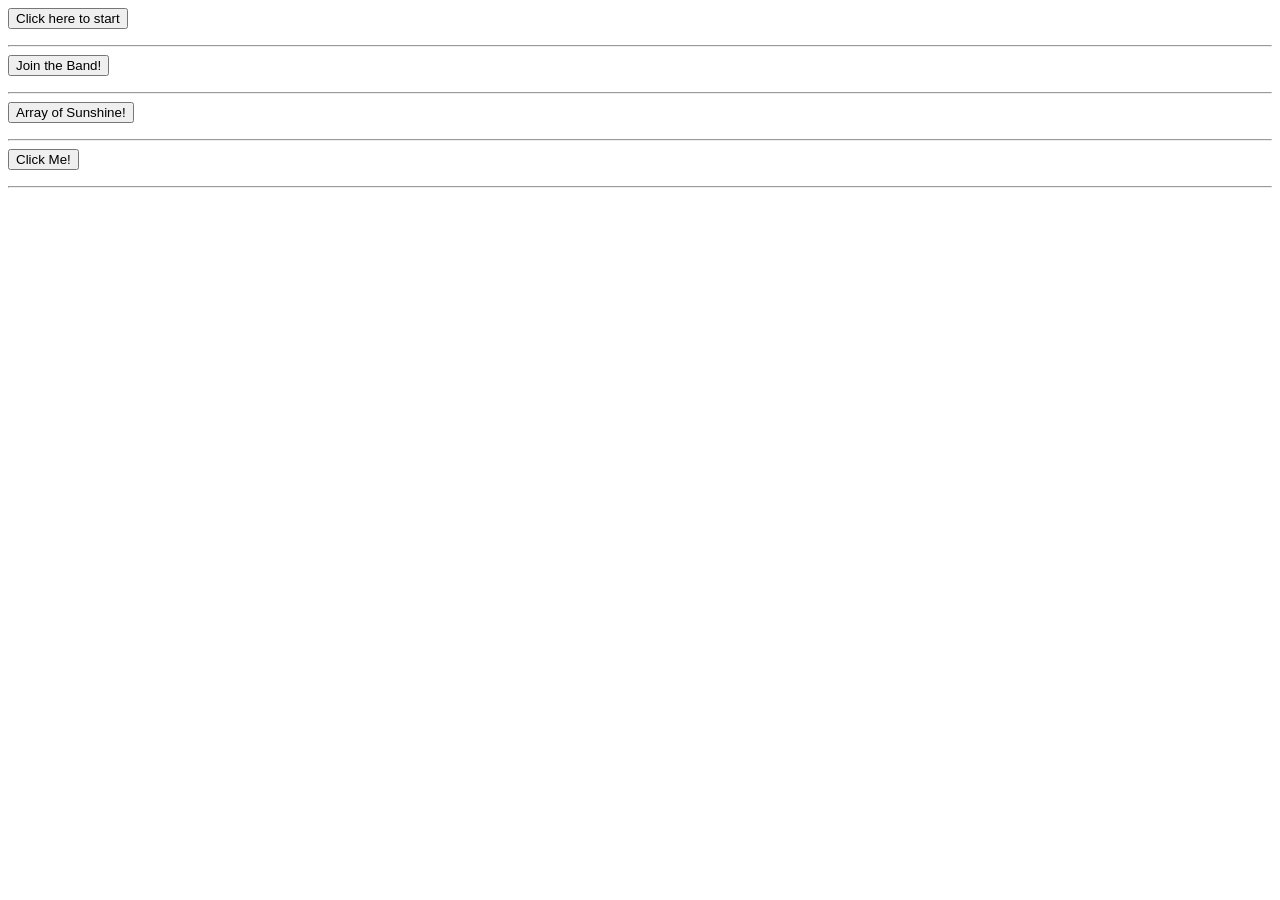
<file: Basic JavaScript Projects/Project10_loops_arrays/index.html>
<!DOCTYPE html>
<html lang="en">

<head>
    <meta charset="UTF-8" />
    <title>Project10_loops_arrays</title>
    <script src="JS/main.js" defer></script>
</head>

<body>

    <!-- While Loop function -->
    <button onclick="count_to_Ten()">Click here to start</button>
    <p id="Counting_to_Ten"></p>
    <hr />

    <!-- For Loop function -->
    <button onclick="for_Loop()">Join the Band!</button>
    <p id="List_of_Instruments"></p>
    <hr />

    <!-- Array function -->
    <button onclick="color_array()">Array of Sunshine!</button>
    <p id="Array"></p>
    <hr />

    <!-- Object created using let -->
    <button onclick="car()">Click Me!</button>
    <p id="car"></p>
    <hr />

</body>

</html>
</file>
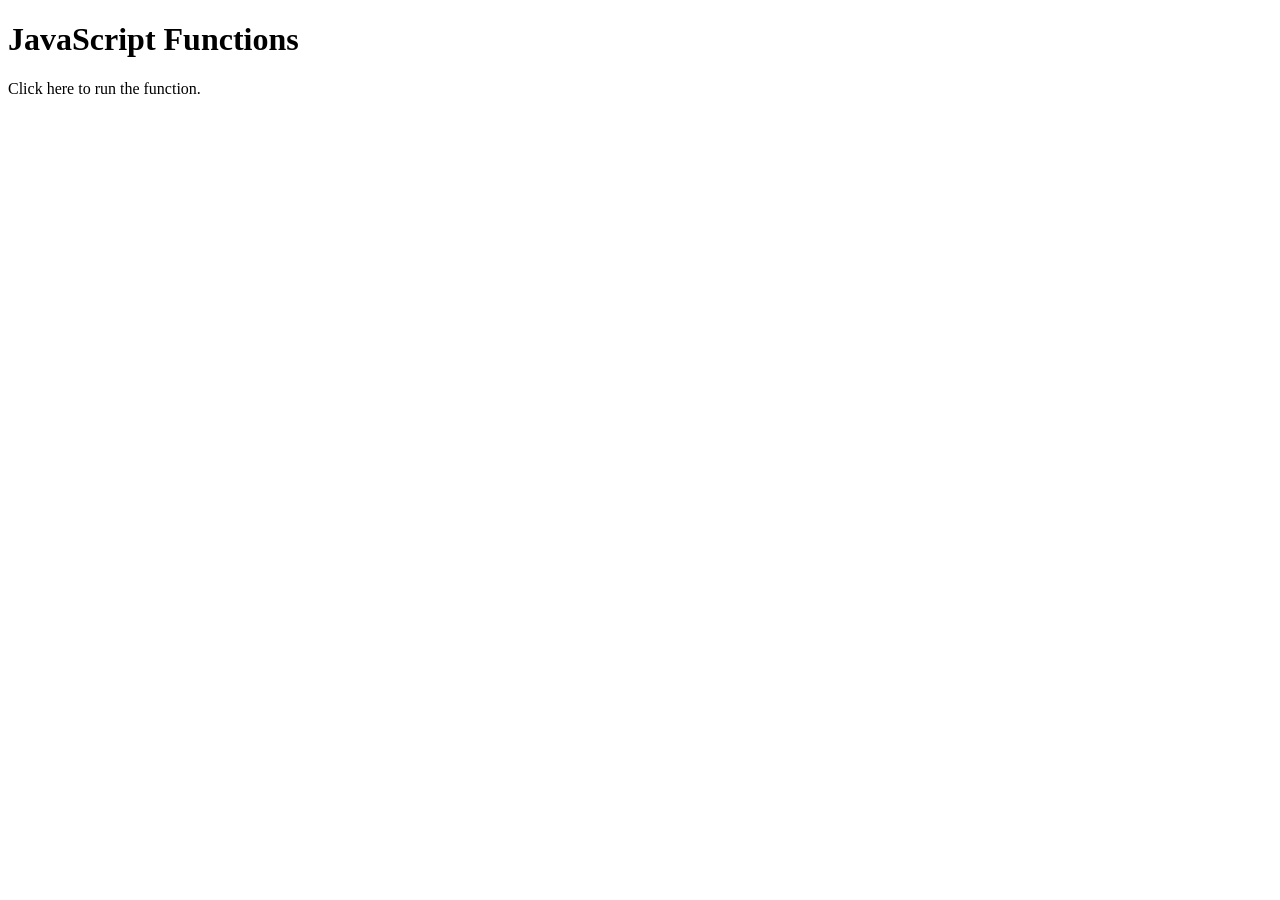
<file: Basic JavaScript Projects/Project2_functions/index.html>
<!DOCTYPE html>
<html lang="en">
<head>
    <meta charset="UTF-8">
    <meta name="viewport" content="width=device-width, initial-scale=1.0">
    <title>Project 2 - Functions</title>
</head>

<body>

    <h1>JavaScript Functions</h1>

    <!-- Clicking this paragraph calls the JavaScript function -->
    <p id="concatenate" onclick="myFunction()">
        Click here to run the function.
    </p>

    <script src="JS/main.js"></script>
</body>
</html>
</file>
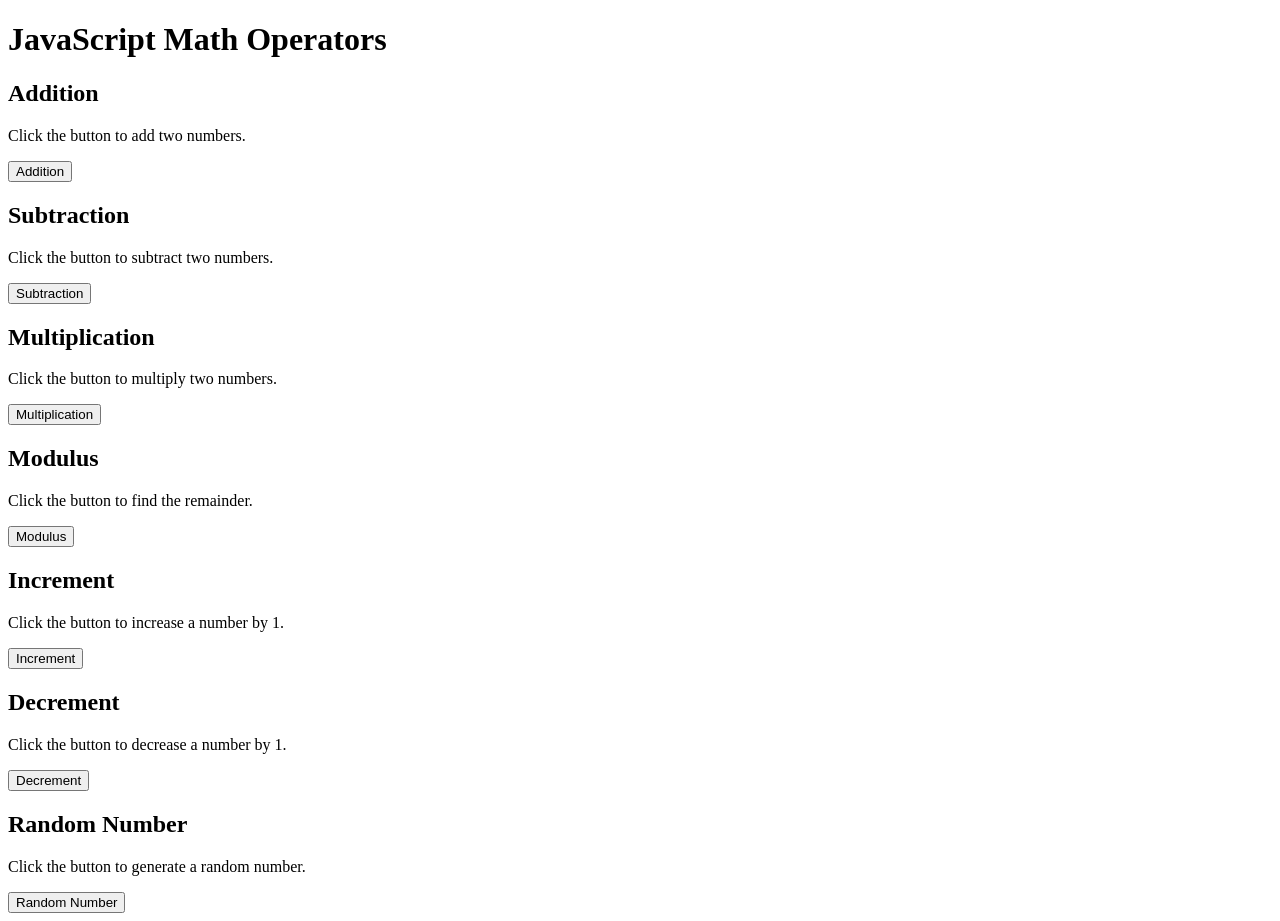
<file: Basic JavaScript Projects/Project3_math_operators/index.html>
<!DOCTYPE html>
<html lang="en">
<head>
    <meta charset="UTF-8">
    <meta name="viewport" content="width=device-width, initial-scale=1.0">
    <title>Project 3 - Math Operators</title>
</head>

<body>

    <h1>JavaScript Math Operators</h1>

    <h2>Addition</h2>
    <p id="addResult">Click the button to add two numbers.</p>
    <button onclick="additionFunction()">Addition</button>

    <h2>Subtraction</h2>
    <p id="subtractResult">Click the button to subtract two numbers.</p>
    <button onclick="subtractionFunction()">Subtraction</button>

    <h2>Multiplication</h2>
    <p id="multiplyResult">Click the button to multiply two numbers.</p>
    <button onclick="multiplicationFunction()">Multiplication</button>

    <h2>Modulus</h2>
    <p id="modulusResult">Click the button to find the remainder.</p>
    <button onclick="modulusFunction()">Modulus</button>

    <h2>Increment</h2>
    <p id="incrementResult">Click the button to increase a number by 1.</p>
    <button onclick="incrementFunction()">Increment</button>

    <h2>Decrement</h2>
    <p id="decrementResult">Click the button to decrease a number by 1.</p>
    <button onclick="decrementFunction()">Decrement</button>

    <h2>Random Number</h2>
    <p id="randomResult">Click the button to generate a random number.</p>
    <button onclick="randomFunction()">Random Number</button>

    <script src="JS/main.js"></script>
</body>
</html>
</file>
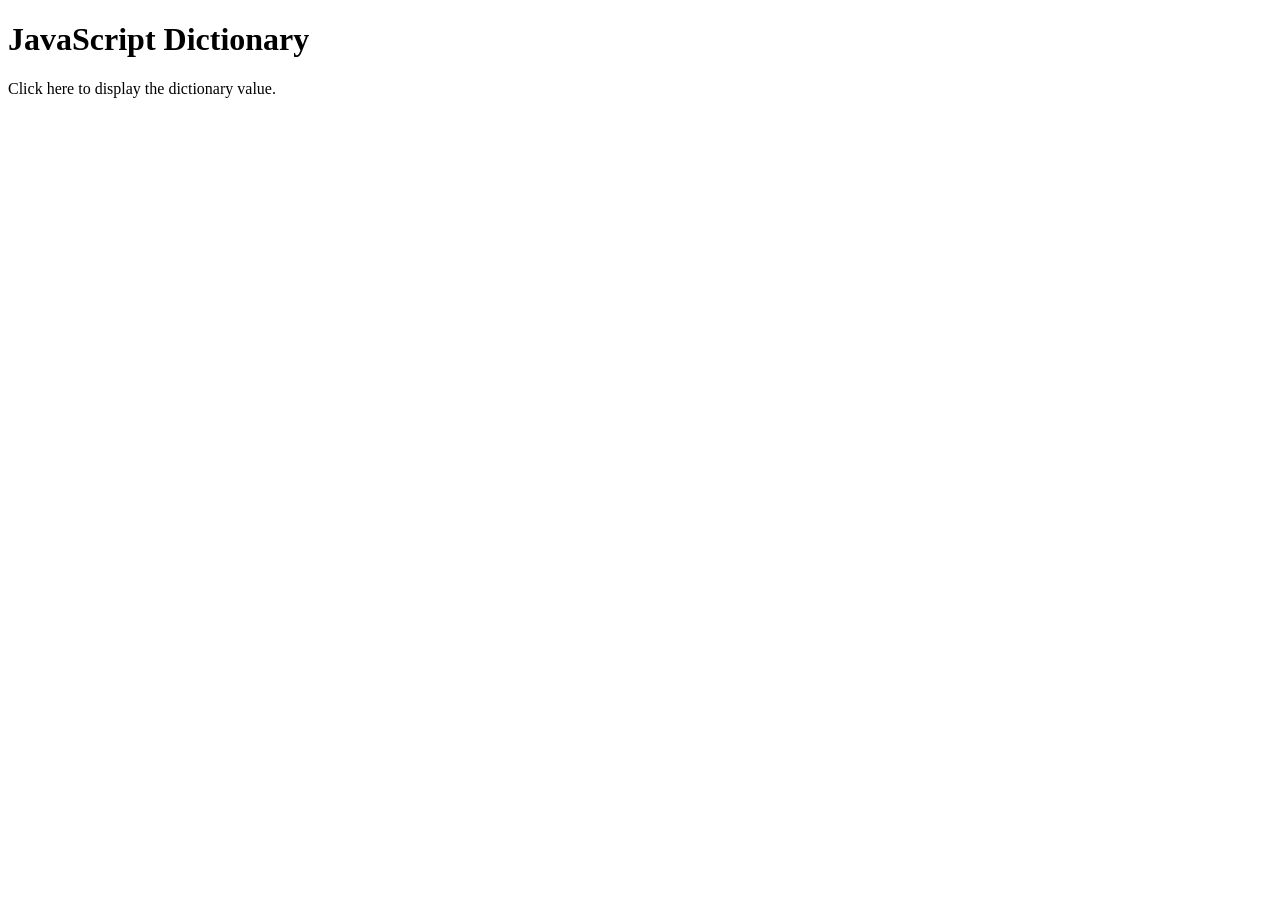
<file: Basic JavaScript Projects/Project4_dictionaries/index.html>
<!DOCTYPE html>
<html lang="en">
<head>
    <meta charset="UTF-8">
    <meta name="viewport" content="width=device-width, initial-scale=1.0">
    <title>Project 4 - Dictionaries</title>
</head>

<body>

    <h1>JavaScript Dictionary</h1>

    <p id="Dictionary" onclick="my_Dictionary()">
        Click here to display the dictionary value.
    </p>

    <script src="JS/main.js"></script>
</body>
</html>
</file>
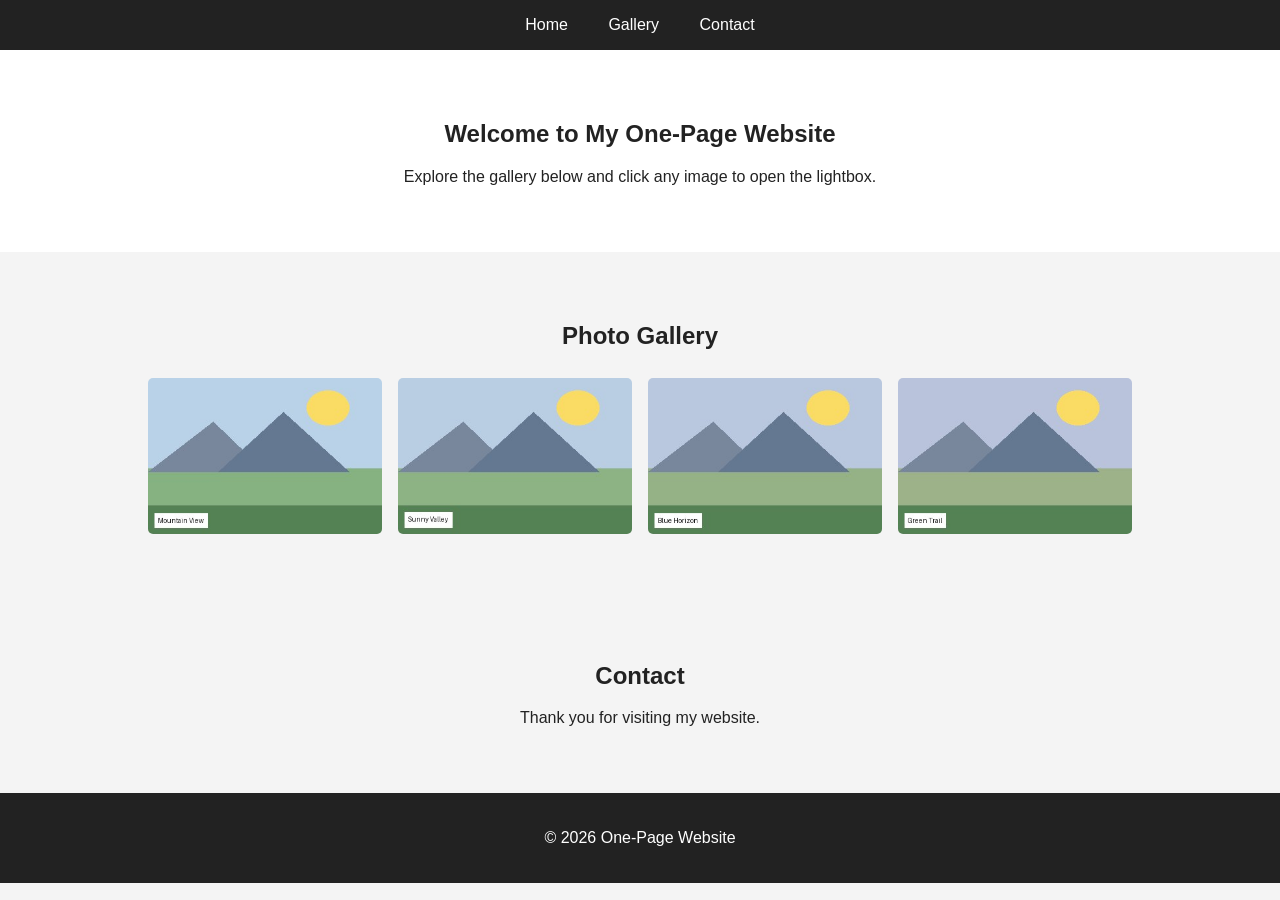
<file: One-Page Website/one_page_website.html>
<!DOCTYPE html>
<html lang="en">
<head>
    <meta charset="UTF-8">
    <meta name="viewport" content="width=device-width, initial-scale=1.0">
    <title>One-Page Website</title>
    <link rel="stylesheet" href="CSS/one_page_website.css">
</head>

<body>

    <nav>
        <a href="#home">Home</a>
        <a href="#gallery">Gallery</a>
        <a href="#contact">Contact</a>
    </nav>

    <section id="home" class="hero">
        <h1>Welcome to My One-Page Website</h1>
        <p>Explore the gallery below and click any image to open the lightbox.</p>
    </section>

    <section id="gallery">
        <h2>Photo Gallery</h2>

        <div class="row">
            <div class="column">
                <img src="Images/image1_thumb.jpg"
                     onclick="openModal(); currentSlide(1)"
                     class="hover-shadow"
                     alt="Mountain View thumbnail">
            </div>

            <div class="column">
                <img src="Images/image2_thumb.jpg"
                     onclick="openModal(); currentSlide(2)"
                     class="hover-shadow"
                     alt="Sunny Valley thumbnail">
            </div>

            <div class="column">
                <img src="Images/image3_thumb.jpg"
                     onclick="openModal(); currentSlide(3)"
                     class="hover-shadow"
                     alt="Blue Horizon thumbnail">
            </div>

            <div class="column">
                <img src="Images/image4_thumb.jpg"
                     onclick="openModal(); currentSlide(4)"
                     class="hover-shadow"
                     alt="Green Trail thumbnail">
            </div>
        </div>
    </section>

    <!-- Lightbox Modal -->
    <div id="myModal" class="modal">
        <span class="close cursor" onclick="closeModal()">&times;</span>

        <div class="modal-content">
            <div class="mySlides">
                <div class="numbertext">1 / 4</div>
                <img src="Images/image1_large.jpg" alt="Mountain View large image">
            </div>

            <div class="mySlides">
                <div class="numbertext">2 / 4</div>
                <img src="Images/image2_large.jpg" alt="Sunny Valley large image">
            </div>

            <div class="mySlides">
                <div class="numbertext">3 / 4</div>
                <img src="Images/image3_large.jpg" alt="Blue Horizon large image">
            </div>

            <div class="mySlides">
                <div class="numbertext">4 / 4</div>
                <img src="Images/image4_large.jpg" alt="Green Trail large image">
            </div>

            <a class="prev" onclick="plusSlides(-1)">&#10094;</a>
            <a class="next" onclick="plusSlides(1)">&#10095;</a>
        </div>
    </div>

    <section id="contact">
        <h2>Contact</h2>
        <p>Thank you for visiting my website.</p>
    </section>

    <footer>
        <p>&copy; 2026 One-Page Website</p>
    </footer>

    <script src="JS/one_page_website.js"></script>
</body>
</html>
</file>
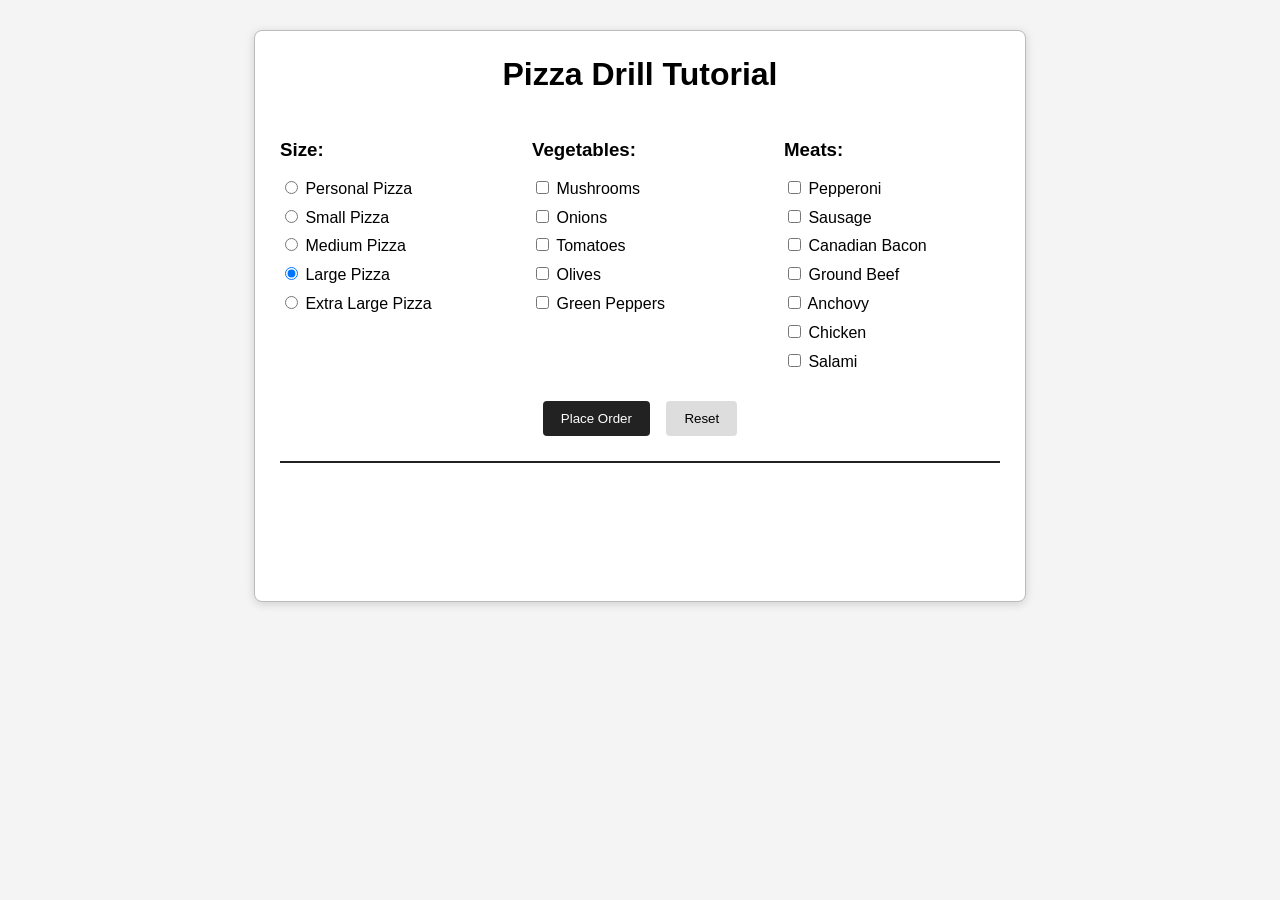
<file: Pizza_Project/Pizza.html>
<!DOCTYPE html>
<html lang="en">
<head>
    <meta charset="UTF-8">
    <meta name="viewport" content="width=device-width, initial-scale=1.0">
    <title>Pizza Drill</title>
    <link rel="stylesheet" type="text/css" href="Pizza_CSS/Pizza.css">
</head>

<body>
    <div id="menuBG">
        <h1>Pizza Drill Tutorial</h1>

        <form id="frmMenu">
            <div class="menu left">
                <h3>Size:</h3>
                <label><input class="size" type="radio" name="Size" value="Personal Pizza"> Personal Pizza</label><br>
                <label><input class="size" type="radio" name="Size" value="Small Pizza"> Small Pizza</label><br>
                <label><input class="size" type="radio" name="Size" value="Medium Pizza"> Medium Pizza</label><br>
                <label><input class="size" type="radio" name="Size" value="Large Pizza" checked> Large Pizza</label><br>
                <label><input class="size" type="radio" name="Size" value="Extra Large Pizza"> Extra Large Pizza</label><br>
            </div>

            <div class="menu center">
                <h3>Vegetables:</h3>
                <label><input class="toppings" type="checkbox" name="Topping" value="Mushrooms"> Mushrooms</label><br>
                <label><input class="toppings" type="checkbox" name="Topping" value="Onions"> Onions</label><br>
                <label><input class="toppings" type="checkbox" name="Topping" value="Tomatoes"> Tomatoes</label><br>
                <label><input class="toppings" type="checkbox" name="Topping" value="Olives"> Olives</label><br>
                <label><input class="toppings" type="checkbox" name="Topping" value="Green Peppers"> Green Peppers</label><br>
            </div>

            <div class="menu right">
                <h3>Meats:</h3>
                <label><input class="toppings" type="checkbox" name="Topping" value="Pepperoni"> Pepperoni</label><br>
                <label><input class="toppings" type="checkbox" name="Topping" value="Sausage"> Sausage</label><br>
                <label><input class="toppings" type="checkbox" name="Topping" value="Canadian Bacon"> Canadian Bacon</label><br>
                <label><input class="toppings" type="checkbox" name="Topping" value="Ground Beef"> Ground Beef</label><br>
                <label><input class="toppings" type="checkbox" name="Topping" value="Anchovy"> Anchovy</label><br>
                <label><input class="toppings" type="checkbox" name="Topping" value="Chicken"> Chicken</label><br>
                <label><input class="toppings" type="checkbox" name="Topping" value="Salami"> Salami</label><br>
            </div>

            <div class="controls">
                <input id="btnOrder" type="button" onclick="getReceipt()" value="Place Order">
                <input id="btnReset" type="reset" value="Reset" onclick="resetReceipt()">
            </div>

            <div id="cart">
                <div id="showText"></div>
                <div id="totalPrice"></div>
            </div>
        </form>
    </div>

    <script src="Pizza_JavaScript/Pizza.js"></script>
</body>
</html>
</file>
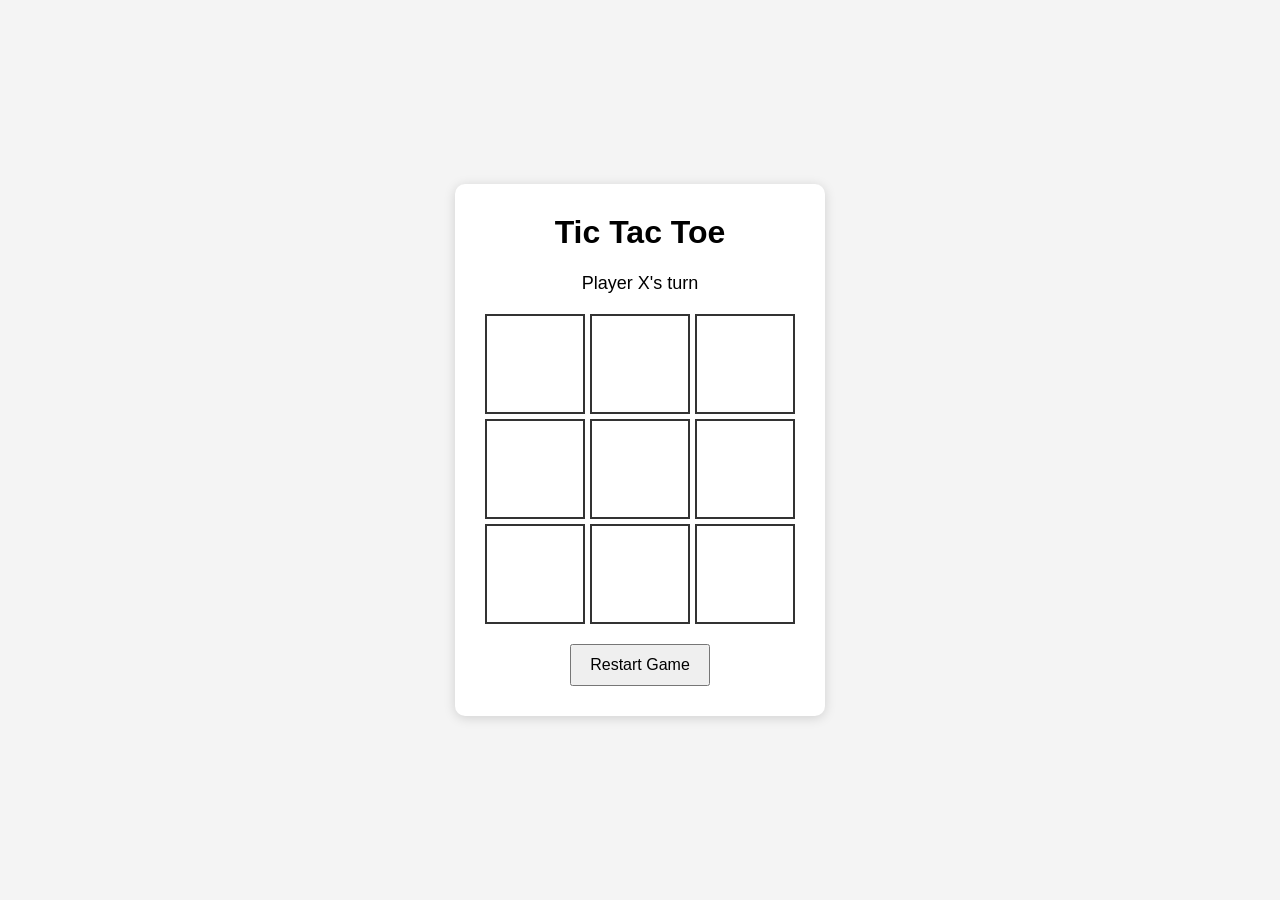
<file: Tic Tac Toe/TicTacToe.html>
<!DOCTYPE html>
<html lang="en">
<head>
    <meta charset="UTF-8">
    <meta name="viewport" content="width=device-width, initial-scale=1.0">
    <title>Tic Tac Toe</title>
    <link rel="stylesheet" href="CSS/TicTacToe.css">
</head>
<body>

    <div class="game-container">
        <h1>Tic Tac Toe</h1>
        <p id="status">Player X's turn</p>

        <div id="board" class="board">
            <button class="cell" data-index="0"></button>
            <button class="cell" data-index="1"></button>
            <button class="cell" data-index="2"></button>
            <button class="cell" data-index="3"></button>
            <button class="cell" data-index="4"></button>
            <button class="cell" data-index="5"></button>
            <button class="cell" data-index="6"></button>
            <button class="cell" data-index="7"></button>
            <button class="cell" data-index="8"></button>
        </div>

        <button id="resetButton">Restart Game</button>
    </div>

    <script src="JS/TicTacToe.js"></script>
</body>
</html>
</file>
<file: One-Page Website/CSS/one_page_website.css>
* {
    box-sizing: border-box;
}

body {
    margin: 0;
    font-family: Arial, Helvetica, sans-serif;
    background-color: #f4f4f4;
    color: #222;
}

nav {
    background-color: #222;
    padding: 16px;
    text-align: center;
}

nav a {
    color: white;
    text-decoration: none;
    margin: 0 18px;
}

.hero,
#gallery,
#contact {
    padding: 50px 20px;
    text-align: center;
}

.hero {
    background-color: white;
}

.row {
    display: flex;
    flex-wrap: wrap;
    max-width: 1000px;
    margin: 0 auto;
}

.column {
    width: 25%;
    padding: 8px;
}

.column img {
    width: 100%;
    display: block;
    cursor: pointer;
    border-radius: 5px;
}

.hover-shadow {
    transition: 0.3s;
}

.hover-shadow:hover {
    opacity: 0.75;
    box-shadow: 0 4px 14px rgba(0, 0, 0, 0.25);
}

/* Lightbox background */
.modal {
    display: none;
    position: fixed;
    z-index: 1000;
    left: 0;
    top: 0;
    width: 100%;
    height: 100%;
    overflow: auto;
    background-color: rgba(0, 0, 0, 0.92);
    padding-top: 40px;
}

.modal-content {
    position: relative;
    margin: auto;
    width: 90%;
    max-width: 1000px;
}

.mySlides {
    display: none;
    text-align: center;
}

.mySlides img {
    max-width: 100%;
    max-height: 80vh;
}

.close {
    color: white;
    position: absolute;
    top: 10px;
    right: 30px;
    font-size: 40px;
    font-weight: bold;
    cursor: pointer;
}

.prev,
.next {
    cursor: pointer;
    position: absolute;
    top: 50%;
    padding: 16px;
    margin-top: -30px;
    color: white;
    font-weight: bold;
    font-size: 28px;
    transition: 0.3s;
    user-select: none;
}

.prev {
    left: 0;
}

.next {
    right: 0;
}

.prev:hover,
.next:hover,
.close:hover {
    color: #bbb;
}

.numbertext {
    color: white;
    font-size: 14px;
    padding: 8px 12px;
}

footer {
    text-align: center;
    padding: 20px;
    background-color: #222;
    color: white;
}

@media (max-width: 700px) {
    .column {
        width: 50%;
    }
}
</file>
<file: Pizza_Project/Pizza_CSS/Pizza.css>
body {
    font-family: Arial, Helvetica, sans-serif;
    background-color: #f4f4f4;
    margin: 0;
    padding: 30px;
}

#menuBG {
    width: 720px;
    min-height: 520px;
    margin: 0 auto;
    padding: 25px;
    background-color: white;
    border: 1px solid #bbb;
    border-radius: 8px;
    box-shadow: 0 2px 10px rgba(0, 0, 0, 0.15);
}

h1 {
    text-align: center;
    margin-top: 0;
}

#frmMenu {
    display: flex;
    flex-wrap: wrap;
    justify-content: space-between;
}

.menu {
    width: 30%;
    line-height: 1.8;
}

.menu h3 {
    margin-bottom: 8px;
}

.controls {
    width: 100%;
    text-align: center;
    margin: 25px 0;
}

#btnOrder,
#btnReset {
    padding: 10px 18px;
    margin: 0 6px;
    cursor: pointer;
    border: none;
    border-radius: 4px;
}

#btnOrder {
    background-color: #222;
    color: white;
}

#btnReset {
    background-color: #ddd;
}

#cart {
    width: 100%;
    display: flex;
    justify-content: space-between;
    border-top: 2px solid #222;
    padding-top: 15px;
}

#showText {
    width: 65%;
    line-height: 1.6;
}

#totalPrice {
    width: 30%;
    font-size: 20px;
    font-weight: bold;
    text-align: right;
}

@media (max-width: 780px) {
    #menuBG {
        width: auto;
    }

    .menu {
        width: 100%;
        margin-bottom: 15px;
    }
}
</file>
<file: Tic Tac Toe/CSS/TicTacToe.css>
body {
    font-family: Arial, Helvetica, sans-serif;
    background-color: #f4f4f4;
    margin: 0;
    min-height: 100vh;
    display: flex;
    justify-content: center;
    align-items: center;
}

.game-container {
    text-align: center;
    background-color: white;
    padding: 30px;
    border-radius: 10px;
    box-shadow: 0 2px 12px rgba(0, 0, 0, 0.15);
}

h1 {
    margin-top: 0;
}

#status {
    font-size: 18px;
    margin-bottom: 20px;
}

.board {
    display: grid;
    grid-template-columns: repeat(3, 100px);
    gap: 5px;
    justify-content: center;
}

.cell {
    width: 100px;
    height: 100px;
    font-size: 38px;
    font-weight: bold;
    cursor: pointer;
    background-color: #ffffff;
    border: 2px solid #333333;
}

.cell:hover {
    background-color: #eeeeee;
}

#resetButton {
    margin-top: 20px;
    padding: 10px 18px;
    font-size: 16px;
    cursor: pointer;
}
</file>
